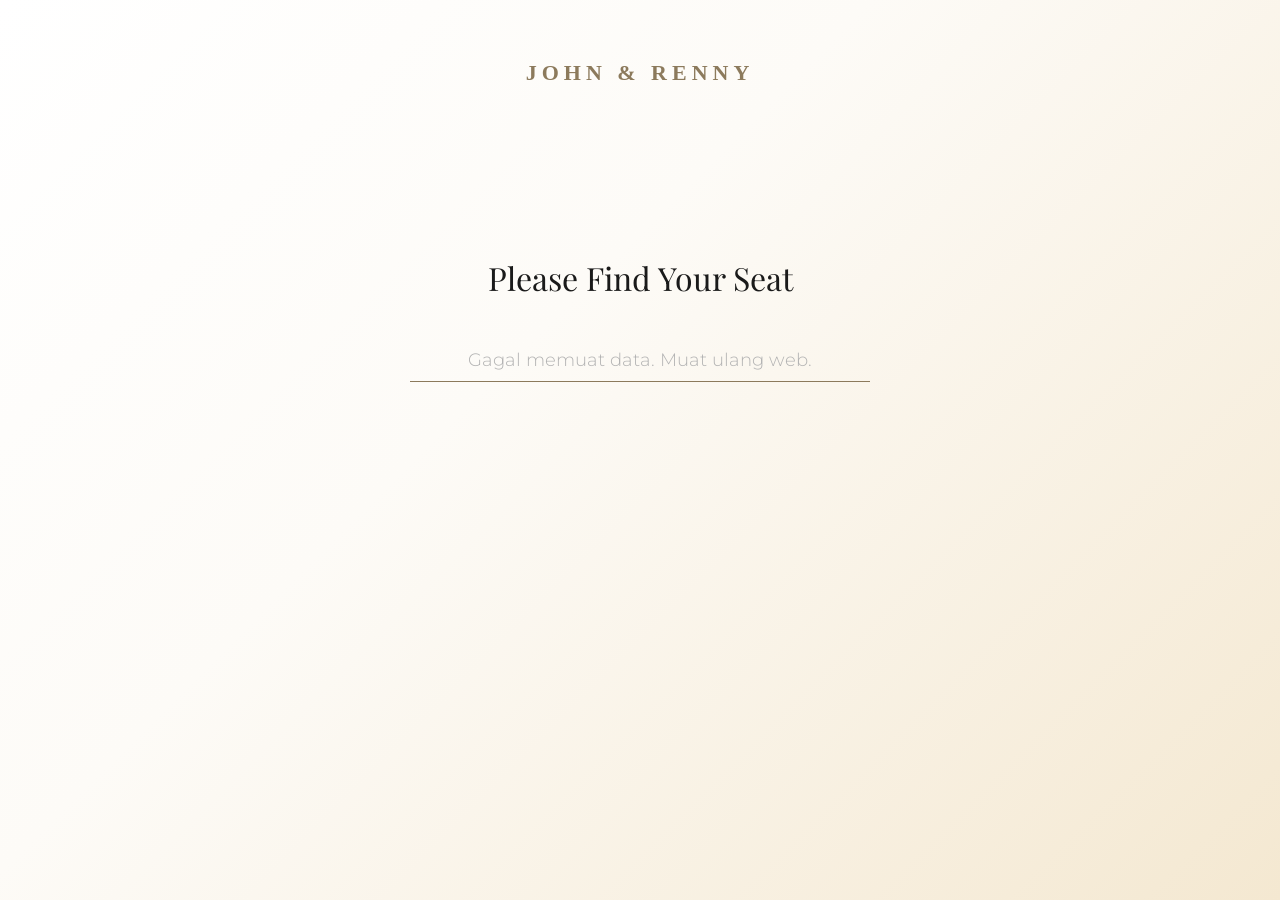
<file: index.html>
<!DOCTYPE html>
<html lang="id">
<head>
    <meta charset="UTF-8">
    <meta name="viewport" content="width=device-width, initial-scale=1.0, maximum-scale=1.0, user-scalable=no">
    <title>Pencarian Meja Tamu</title>
    
    <link href="https://fonts.googleapis.com/css2?family=Montserrat:ital,wght@0,300;0,400;0,600;1,300&family=Playfair+Display:wght@400;600&display=swap" rel="stylesheet">
    
    <link rel="stylesheet" href="style.css">
</head>
<body>

    <div class="wedding-header">
        JOHN & RENNY
    </div>

    <div class="container">
        <h1 class="main-title">Please Find Your Seat</h1>
        
        <div class="search-wrapper">
            <input 
                type="text" 
                id="input-nama" 
                placeholder="Search by name" 
                autocomplete="off"
                spellcheck="false"
            >
        </div>
        <div id="hasil-pencarian"></div>
    </div>

    <script src="script.js"></script>
</body>
</html>
</file>
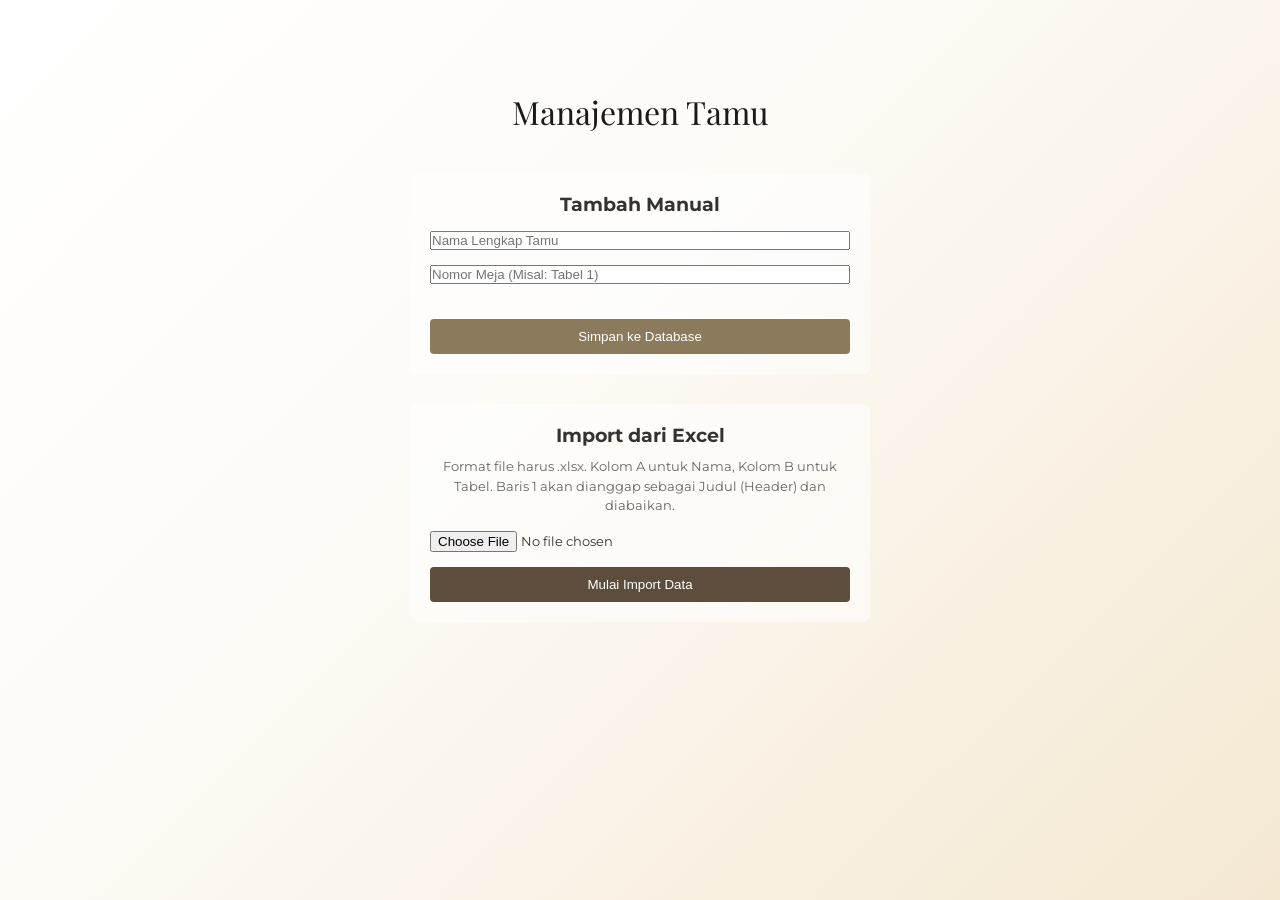
<file: admin.html>
<!DOCTYPE html>
<html lang="id">
<head>
    <meta charset="UTF-8">
    <meta name="viewport" content="width=device-width, initial-scale=1.0">
    <title>Admin - Manajemen Tamu</title>
    <link href="https://fonts.googleapis.com/css2?family=Montserrat:wght@300;400;600&family=Playfair+Display:wght@400;600&display=swap" rel="stylesheet">
    <link rel="stylesheet" href="style.css">
    
    <script src="https://cdn.sheetjs.com/xlsx-latest/package/dist/xlsx.full.min.js"></script>
</head>
<body>

    <div class="container" style="margin-top: 50px;">
        <h1 class="main-title">Manajemen Tamu</h1>
        
        <div style="background: rgba(255,255,255,0.6); padding: 20px; border-radius: 8px; margin-bottom: 30px;">
            <h3 style="margin-bottom: 15px; font-family: 'Montserrat';">Tambah Manual</h3>
            <div class="search-wrapper" style="display: flex; flex-direction: column; gap: 15px;">
                <input type="text" id="input-nama-baru" placeholder="Nama Lengkap Tamu" autocomplete="off">
                <input type="text" id="input-meja-baru" placeholder="Nomor Meja (Misal: Tabel 1)" autocomplete="off">
            </div>
            <button id="btn-simpan" style="margin-top: 15px; padding: 10px 20px; background-color: #8c7a5c; color: white; border: none; border-radius: 4px; cursor: pointer; transition: 0.3s; width: 100%;">Simpan ke Database</button>
        </div>

        <div style="background: rgba(255,255,255,0.6); padding: 20px; border-radius: 8px;">
            <h3 style="margin-bottom: 10px; font-family: 'Montserrat';">Import dari Excel</h3>
            <p style="font-size: 13px; color: #666; margin-bottom: 15px; line-height: 1.5;">Format file harus .xlsx. Kolom A untuk Nama, Kolom B untuk Tabel. Baris 1 akan dianggap sebagai Judul (Header) dan diabaikan.</p>
            
            <input type="file" id="file-excel" accept=".xlsx, .xls, .csv" style="margin-bottom: 15px; width: 100%; font-family: 'Montserrat';">
            
            <button id="btn-import" style="padding: 10px 20px; background-color: #5c4d3c; color: white; border: none; border-radius: 4px; cursor: pointer; transition: 0.3s; width: 100%;">Mulai Import Data</button>
        </div>
    </div>

    <script>
        // MASUKKAN URL GOOGLE APPS SCRIPT ANDA DI SINI
        const urlAPI = 'URL_APPS_SCRIPT_ANDA';

        // LOGIKA TAMBAH MANUAL
        document.getElementById('btn-simpan').addEventListener('click', async function() {
            const nama = document.getElementById('input-nama-baru').value;
            const meja = document.getElementById('input-meja-baru').value;
            const btn = document.getElementById('btn-simpan');
            
            if(nama && meja) {
                btn.textContent = "Menyimpan...";
                btn.disabled = true;

                try {
                    await fetch(urlAPI, {
                        method: 'POST',
                        body: JSON.stringify({ action: 'add', nama: nama, meja: meja })
                    });
                    
                    alert(`Sukses! ${nama} ditambahkan.`);
                    document.getElementById('input-nama-baru').value = '';
                    document.getElementById('input-meja-baru').value = '';
                } catch (error) {
                    alert("Gagal menyimpan data.");
                }
                
                btn.textContent = "Simpan ke Database";
                btn.disabled = false;
            } else {
                alert("Mohon isi Nama dan Nomor Meja!");
            }
        });

        // LOGIKA IMPORT EXCEL
        document.getElementById('btn-import').addEventListener('click', function() {
            const fileInput = document.getElementById('file-excel');
            const file = fileInput.files[0];
            const btn = document.getElementById('btn-import');

            if (!file) {
                alert("Silakan pilih file Excel terlebih dahulu!");
                return;
            }

            btn.textContent = "Membaca file...";
            btn.disabled = true;

            const reader = new FileReader();
            reader.onload = function(e) {
                const data = new Uint8Array(e.target.result);
                const workbook = XLSX.read(data, {type: 'array'});
                
                // Ambil sheet pertama
                const firstSheetName = workbook.SheetNames[0];
                const worksheet = workbook.Sheets[firstSheetName];
                
                // Ubah data sheet menjadi array 2D (baris dan kolom)
                const jsonData = XLSX.utils.sheet_to_json(worksheet, {header: 1});
                
                const dataToUpload = [];
                
                // Mulai dari i = 1 untuk melewati baris pertama (Judul Kolom / Header)
                for (let i = 1; i < jsonData.length; i++) {
                    const row = jsonData[i];
                    // Pastikan baris memiliki isi (nama tidak kosong)
                    if (row[0]) {
                        dataToUpload.push({
                            nama: String(row[0]).trim(),
                            meja: String(row[1] || "").trim() // Jika meja kosong, set jadi string kosong
                        });
                    }
                }

                if (dataToUpload.length === 0) {
                    alert("Tidak ada data valid yang ditemukan di file Excel.");
                    btn.textContent = "Mulai Import Data";
                    btn.disabled = false;
                    return;
                }

                // Kirim data ke Google Sheets
                btn.textContent = `Mengirim ${dataToUpload.length} data...`;
                
                fetch(urlAPI, {
                    method: 'POST',
                    body: JSON.stringify({ action: 'import', data: dataToUpload })
                })
                .then(response => response.json())
                .then(result => {
                    alert(`Import Sukses! ${dataToUpload.length} nama berhasil dimasukkan menggantikan data lama.`);
                    btn.textContent = "Mulai Import Data";
                    btn.disabled = false;
                    fileInput.value = ""; // Reset input file
                })
                .catch(error => {
                    alert("Terjadi kesalahan saat mengirim data ke server.");
                    console.error(error);
                    btn.textContent = "Mulai Import Data";
                    btn.disabled = false;
                });
            };

            // Baca file sebagai Array Buffer (format yang dibutuhkan SheetJS)
            reader.readAsArrayBuffer(file);
        });
    </script>
</body>
</html>
</file>
<file: style.css>
* {
    box-sizing: border-box;
    margin: 0;
    padding: 0;
}

body {
    /* Background gradasi putih ke cream dengan tambahan tekstur halus transparan */
    background: linear-gradient(135deg, #ffffff 0%, #fdfbf7 40%, #f4e8d1 100%);
    background-image: url('https://www.transparenttextures.com/patterns/cream-paper.png'), linear-gradient(135deg, #ffffff 0%, #fdfbf7 40%, #f4e8d1 100%);
    min-height: 100vh;
    display: flex;
    flex-direction: column;
    align-items: center;
    font-family: 'Montserrat', sans-serif;
    color: #333;
}

/* DESAIN HEADER PENGANTIN */
.wedding-header {
    margin-top: 60px; /* Jarak dari atas layar */
    font-family: "DM Serif Display", Georgia;
    font-size: 22px;
    font-weight: 600;
    letter-spacing: 5px; /* Memberi jarak antar huruf agar terkesan mewah */
    color: #8c7a5c; /* Warna emas/bronze gelap */
    text-align: center;
}

.container {
    width: 100%;
    max-width: 500px;
    padding: 40px 20px;
    text-align: center;
    margin-top: 130px;
}

.main-title {
    font-family: 'Playfair Display', Georgia;
    font-size: 32px;
    font-weight: 400;
    margin-bottom: 40px;
    color: #1a1a1a;
}

.search-wrapper {
    position: relative;
    margin-bottom: 20px;
}

/* DESAIN TEXTBOX GARIS */
#input-nama {
    width: 100%;
    border: none;
    border-bottom: 1px solid #8c7a5c; /* Garis tipis warna krem gelap */
    background: transparent;
    text-align: center;
    font-size: 18px;
    padding: 10px 0;
    outline: none;
    color: #333;
    font-family: 'Montserrat', sans-serif;
    transition: border-bottom 0.3s ease;
}

#input-nama::placeholder {
    color: #b3b3b3;
    font-weight: 300;
}

#input-nama:focus {
    border-bottom: 2px solid #5c4d3c; /* Garis menebal saat diketik */
}

/* DESAIN HASIL PENCARIAN */
#hasil-pencarian {
    display: flex;
    flex-direction: column;
    gap: 12px;
    margin-top: 15px;
}

/* Kartu hasil yang sederhana namun elegan */
.item-tamu {
    background: rgba(255, 255, 255, 0.7);
    border: 1px solid rgba(140, 122, 92, 0.2);
    padding: 15px 20px;
    border-radius: 6px;
    font-size: 16px;
    display: flex;
    justify-content: center;
    align-items: center;
    gap: 12px;
    box-shadow: 0 4px 15px rgba(0,0,0,0.03); /* Bayangan sangat tipis */
}

/* Membuat tulisan Nama dan Tabel berbeda gaya agar tidak membosankan */
.nama-hasil {
    font-weight: 600;
    color: #1a1a1a;
}

.pemisah {
    color: #8c7a5c;
}

.meja-hasil {
    font-family: 'Times New Roman', Times, serif;
    text-align: center;
    font-style: italic;
    font-weight: 600;
    color: #5c4d3c;
}
</file>
